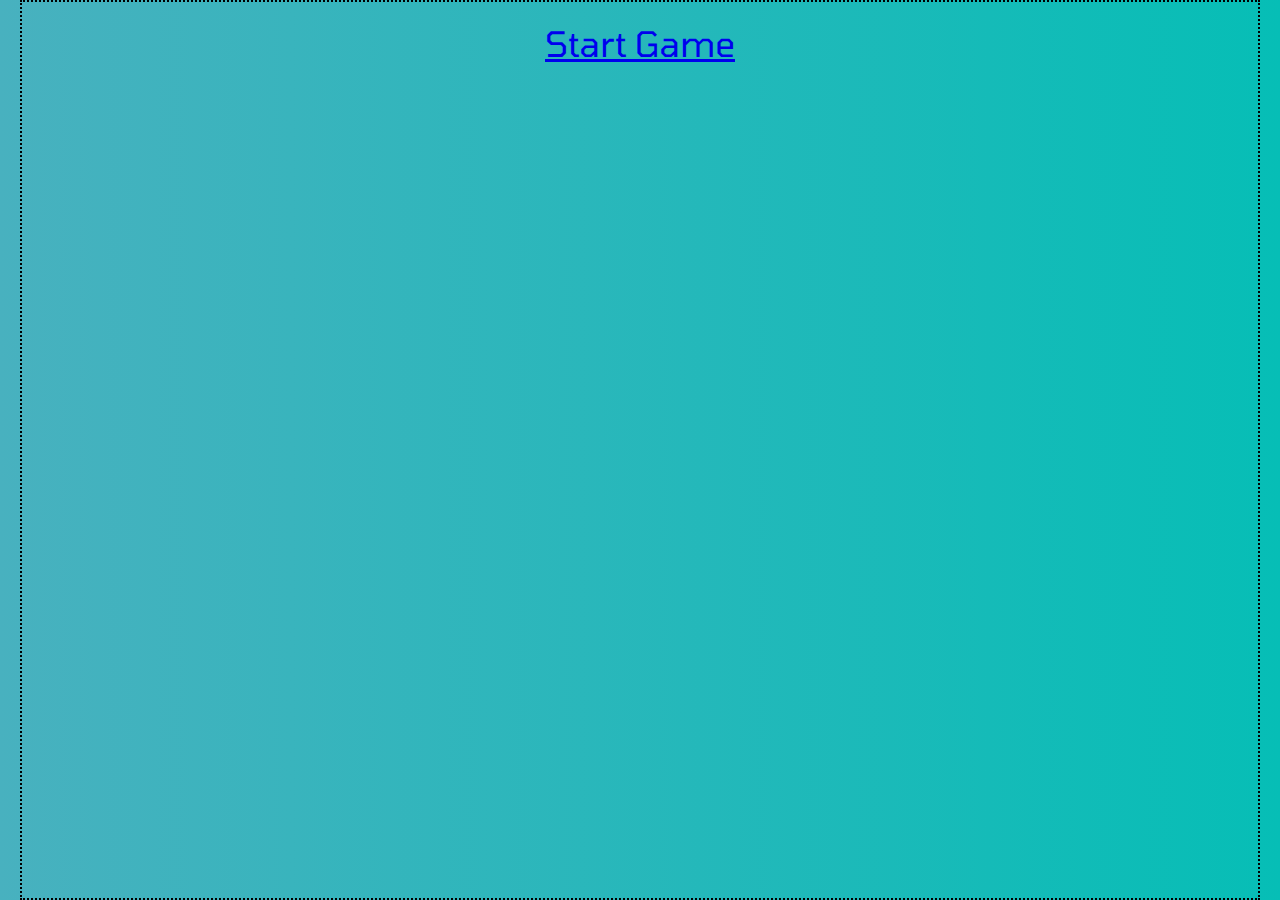
<file: index.html>
<!DOCTYPE html>
<html lang="en">
  <head>
    <meta charset="UTF-8" />
    <meta name="viewport" content="width=device-width, initial-scale=1.0" />
    <link
      href="https://fonts.googleapis.com/css?family=Tomorrow:400,700&display=swap"
      rel="stylesheet"
    />
    <link rel="stylesheet" href="./src/css/style.css" />
    <title>Coderama</title>
  </head>
  <body>
    <div class="contenedor-general">
      <a class="titulo" href="./src/page/memorama.html">Start Game</a>
    </div>
  </body>
</html>
</file>
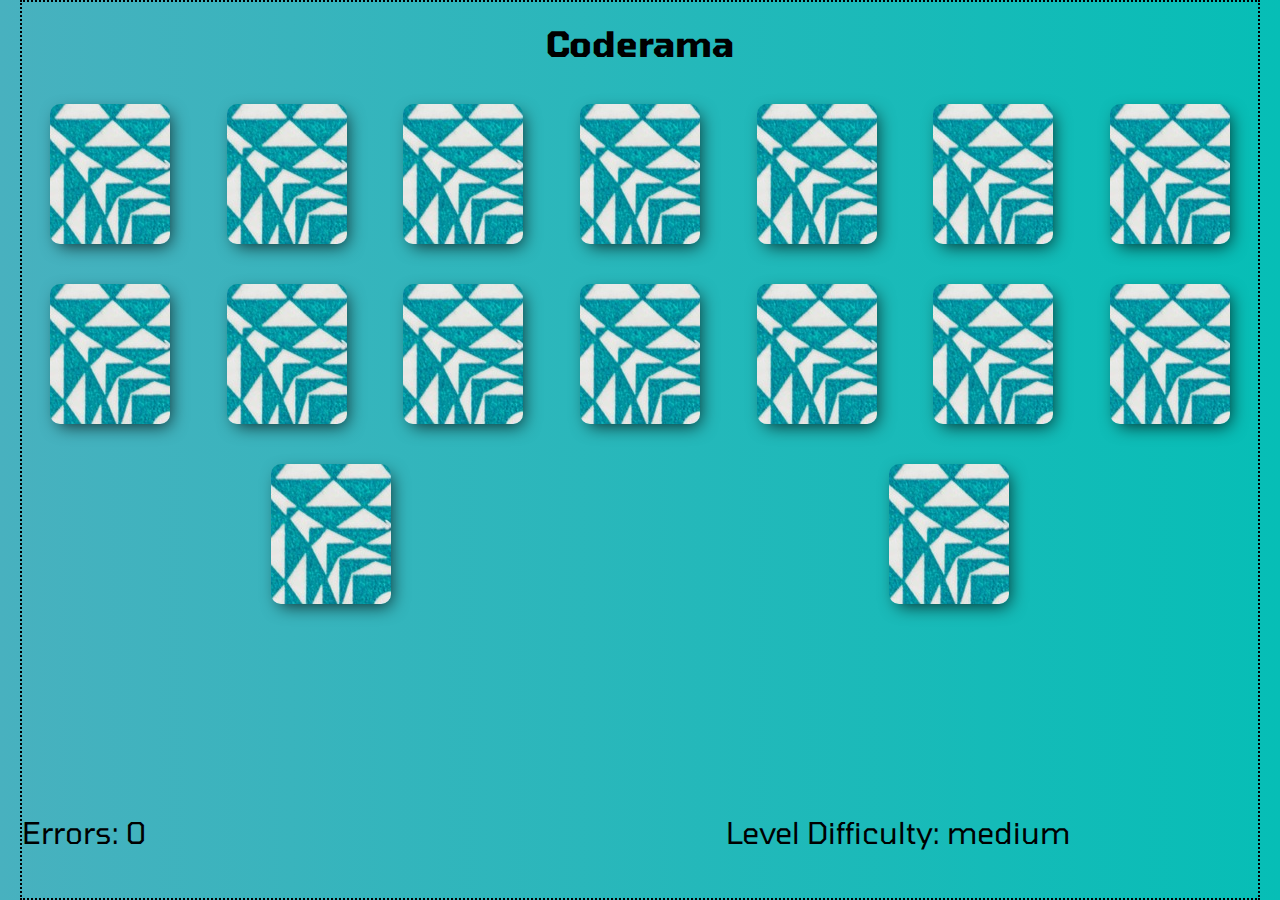
<file: src/page/memorama.html>
<!DOCTYPE html>
<html lang="en">
  <head>
    <meta charset="UTF-8" />
    <meta name="viewport" content="width=device-width, initial-scale=1.0" />
    <link
      href="https://fonts.googleapis.com/css?family=Tomorrow:400,700&display=swap"
      rel="stylesheet"
    />
    <link rel="stylesheet" href="../css/style.css" />
    <title>Coderama</title>
  </head>
  <body>
    <div class="contenedor-general">
      <h1 class="titulo">Coderama</h1>
      <div class="contenedor-tarjetas"></div>
      <div class="pantalla-bloqueada">
        <h2 class="mensaje">¡Has perdido el juego!</h2>
      </div>
    </div>

    <script src="../js/script.js"></script>
  </body>
</html>
</file>
<file: src/css/style.css>
html {
  font-size: 62.5%;
  font-family: "Tomorrow", sans-serif;
  box-sizing: border-box;
}

*,
*::before,
*::after {
  box-sizing: inherit;
  padding: 0;
  margin: 0;
}

body {
  background: #06beb6; /* fallback for old browsers */
  background: -webkit-linear-gradient(
    to right,
    #48b1bf,
    #06beb6
  ); /* Chrome 10-25, Safari 5.1-6 */
  background: linear-gradient(
    to right,
    #48b1bf,
    #06beb6
  ); /* W3C, IE 10+/ Edge, Firefox 16+, Chrome 26+, Opera 12+, Safari 7+ */
}

img {
  max-width: 100%;
}

h1 {
  font-size: 3.5rem;
}
a {
  font-size: 3.5rem;
}

div.contenedor-general {
  width: 1240px;
  max-width: 100%;
  margin: 0 auto;
  height: 100vh;
  border: 2px dotted black;
}

h1.titulo {
  text-align: center;
  margin: 2rem 0;
  display: block;
}
a.titulo {
  text-align: center;
  margin: 2rem 0;
  display: block;
}

div.contenedor-tarjetas {
  display: flex;
  justify-content: space-around;
  flex-wrap: wrap;
}

div.tarjeta {
  background-image: url(../img/cover.jpg);
  width: 12rem;
  height: 14rem;
  display: flex;
  justify-content: center;
  align-items: center;
  -webkit-box-shadow: 4px 6px 17px -4px rgba(0, 0, 0, 0.75);
  -moz-box-shadow: 4px 6px 17px -4px rgba(0, 0, 0, 0.75);
  box-shadow: 4px 6px 17px -4px rgba(0, 0, 0, 0.75);
  margin: 2rem 2rem;
  border-radius: 1rem;
  padding: 0.5rem;
  position: relative;
}

img.tarjeta-img {
  display: none;
}

/* Adicionales */

.acertada {
  display: block;
}

div.pantalla-bloqueada {
  position: absolute;
  top: 0;
  left: 0;
  width: 100%;
  height: 100vh;
  background-color: rgba(0, 0, 0, 0.75);
  z-index: 5;
  display: none;
}

h2.mensaje {
  font-size: 5rem;
  color: white;
  z-index: 10;
  text-align: center;
  margin: 32rem 0;
}

div.error {
  position: absolute;
  bottom: 5rem;
  font-size: 3rem;
}

div.nivel-dificultad {
  position: absolute;
  bottom: 5rem;
  font-size: 3rem;
  right: 21rem;
}
</file>
